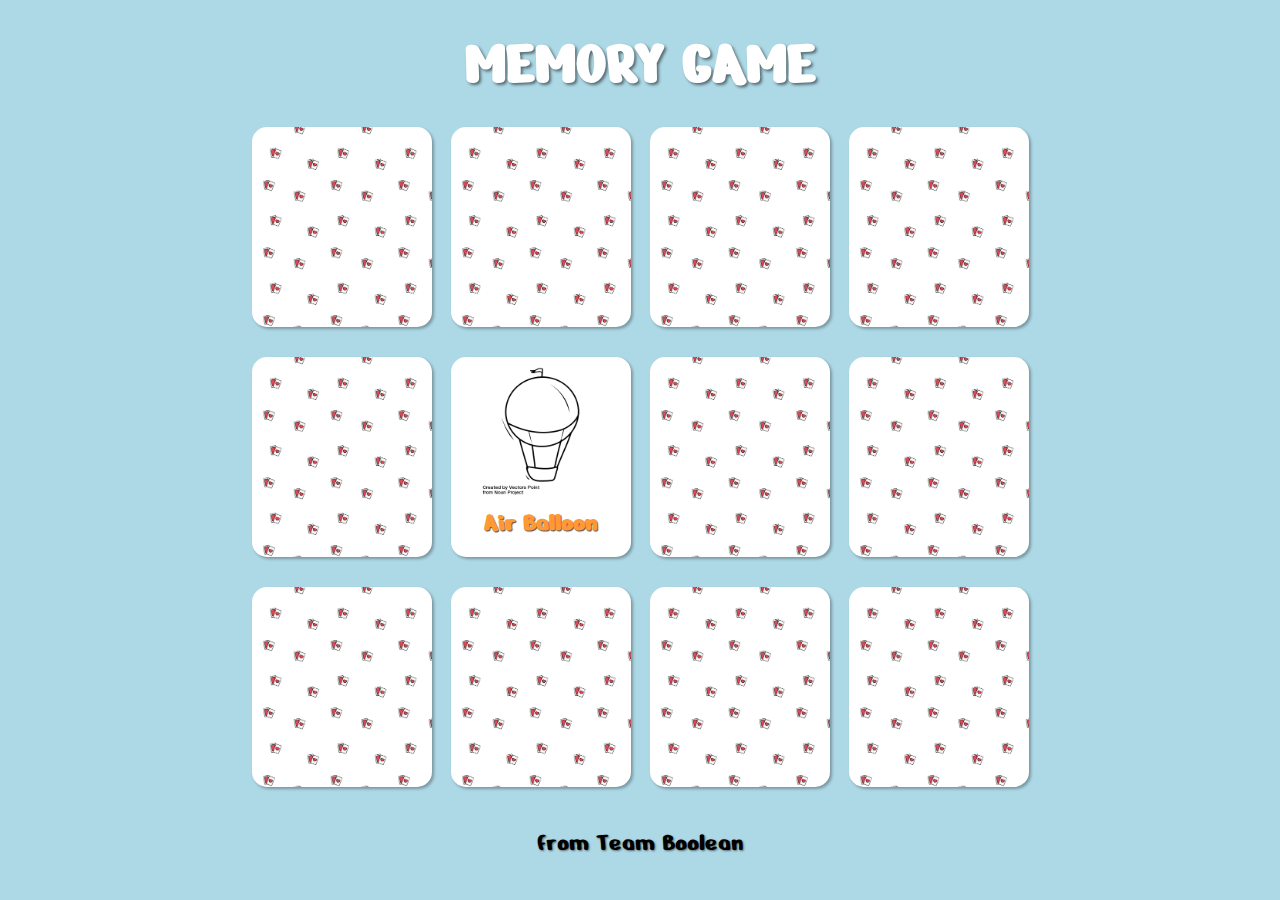
<file: index.html>
<!DOCTYPE html>
<html lang="it" dir="ltr">
  <head>
    <meta charset="utf-8">
    <link rel="preconnect" href="https://fonts.gstatic.com">
    <link href="https://fonts.googleapis.com/css2?family=Nerko+One&display=swap" rel="stylesheet">
    <link rel="stylesheet" href="css/master.css">
    <title>Memory - Esercizio 15 Gennaio</title>
  </head>
  <body>
    <header class="container">
      <h1>Memory Game</h1>
    </header>
    <main class="container">
      <div class="cards-container">
        <div class="card-row">
          <div class="card">
            <img src="img/noun_air_balloon_3134741.png" alt="mongolfiera">
            <h2>Air Balloon</h2>
          </div>
          <div class="card">
            <img src="img/noun_Bicycle_3134821.png" alt="bicicletta">
            <h2>Bycicle</h2>
          </div>
          <div class="card">
            <img src="img/noun_Tractor_3134797.png" alt="trattore">
            <h2>Tractor</h2>
          </div>
          <div class="card">
            <img src="img/noun_Tram_3134750.png" alt="caravan">
            <h2>Tram</h2>
          </div>
        </div>
        <div class="card-row">
          <div class="card">
            <img src="img/noun_Submarine_3134738.png" alt="sottomarino">
            <h2>Submarine</h2>
          </div>
          <div class="card" id="start">
            <img src="img/noun_air_balloon_3134741.png" alt="mongolfiera">
            <h2>Air Balloon</h2>
          </div>
          <div class="card">
            <img src="img/noun_Tram_3134750.png" alt="caravan">
            <h2>Tram</h2>
          </div>
          <div class="card">
            <img src="img/noun_Submarine_3134738.png" alt="sottomarino">
            <h2>Submarine</h2>
          </div>
        </div>
        <div class="card-row">
          <div class="card">
            <img src="img/noun_Cruise_Ship_3134824.png" alt="Crociera">
            <h2>Cruise Ship</h2>
          </div>
          <div class="card">
            <img src="img/noun_Cruise_Ship_3134824.png" alt="Crociera">
            <h2>Cruise Ship</h2>
          </div>
          <div class="card">
            <img src="img/noun_Tractor_3134797.png" alt="trattore">
            <h2>Tractor</h2>
          </div>
          <div class="card">
            <img src="img/noun_Bicycle_3134821.png" alt="bicicletta">
            <h2>Bycicle</h2>
          </div>
        </div>
      </div>
    </main>
    <footer class="container">
      <p>from Team Boolean</p>
    </footer>
  </body>
</html>
</file>
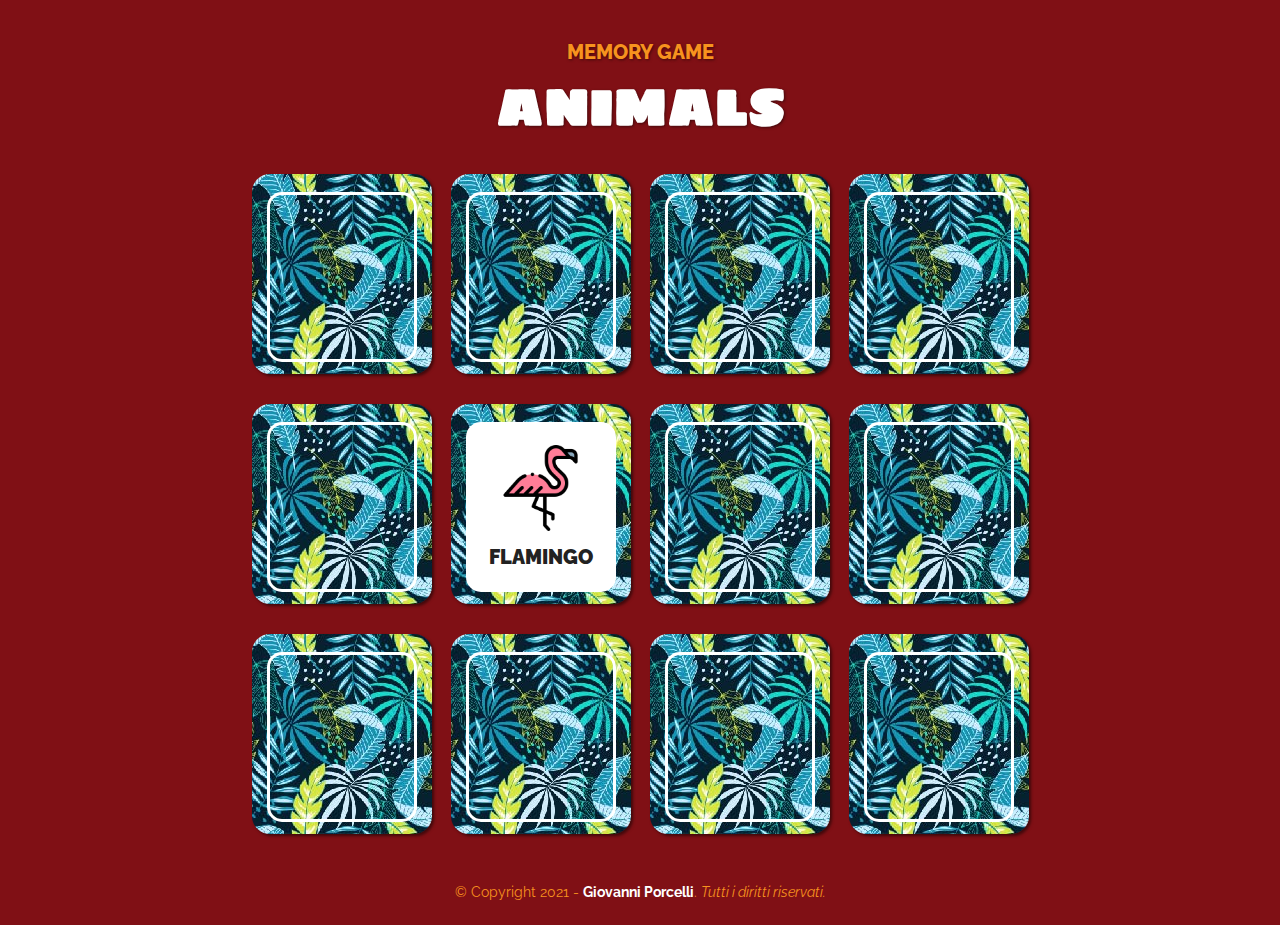
<file: bonus/bonus.html>
<!DOCTYPE html>
<html lang="it" dir="ltr">
  <head>
    <meta charset="utf-8">
    <link rel="preconnect" href="https://fonts.gstatic.com">
    <link href="https://fonts.googleapis.com/css2?family=Sigmar+One&display=swap" rel="stylesheet">
    <link href="https://fonts.googleapis.com/css2?family=Raleway:ital,wght@0,100;0,200;0,300;0,400;0,500;0,600;0,700;0,800;0,900;1,100;1,200;1,300;1,400;1,500;1,600;1,700;1,800;1,900&display=swap" rel="stylesheet">
    <link rel="stylesheet" href="bonus.css">
    <title>Memory - Esercizio 15 Gennaio</title>
  </head>
  <body>
    <header class="container">
      <h1>Memory Game</h1>
      <h2>Animals</h2>
    </header>
    <main class="container">
      <div class="cards-container">
        <div class="card-row">
          <div class="card">
            <div class="inner">
              <img src="012-koala.png" alt="koala">
              <h3>Koala</h3>
            </div>
          </div>
          <div class="card">
            <div class="inner">
              <img src="021-rabbit.png" alt="rabbit">
              <h3>Rabbit</h3>
            </div>
          </div>
          <div class="card">
            <div class="inner">
              <img src="048-parrot.png" alt="parrot">
              <h3>Parrot</h3>
            </div>
          </div>
          <div class="card">
            <div class="inner">
              <img src="012-koala.png" alt="koala">
              <h3>Koala</h3>
            </div>
          </div>
        </div>
        <div class="card-row">
          <div class="card">
            <div class="inner">
              <img src="005-flamingo.png" alt="flamingo">
              <h3>Flamingo</h3>
            </div>
          </div>
          <div class="card" id="start">
            <div class="inner">
              <img src="005-flamingo.png" alt="flamingo">
              <h3>Flamingo</h3>
            </div>
          </div>
          <div class="card">
            <div class="inner">
              <img src="027-giraffe.png" alt="giraffe">
              <h3>Giraffe</h3>
            </div>
          </div>
          <div class="card">
            <div class="inner">
              <img src="049-clownfish.png" alt="clownfish">
              <h3>clownfish</h3>
            </div>
          </div>
        </div>
        <div class="card-row">
          <div class="card">
            <div class="inner">
              <img src="027-giraffe.png" alt="giraffe">
              <h3>Giraffe</h3>
            </div>
          </div>
          <div class="card">
            <div class="inner">
              <img src="048-parrot.png" alt="parrot">
              <h3>Parrot</h3>
            </div>
          </div>
          <div class="card">
            <div class="inner">
              <img src="049-clownfish.png" alt="clownfish">
              <h3>clownfish</h3>
            </div>
          </div>
          <div class="card">
            <div class="inner">
              <img src="021-rabbit.png" alt="rabbit">
              <h3>Rabbit</h3>
            </div>
          </div>
        </div>
      </div>
    </main>
    <footer class="container">
      <p>&copy Copyright 2021 - <a href="https://www.linkedin.com/in/giovanniporcelliminervini/" target="_blank">Giovanni Porcelli</a>. <em>Tutti i diritti riservati.</em></p>
    </footer>
  </body>
</html>
</file>
<file: css/master.css>
* {
  margin: 0;
  padding: 0;
  box-sizing: border-box;
  font-family: 'Nerko One', serif;
  text-align: center;
}

body {
  background: #add8e6;
}

.container {
  width: 780px;
  margin: 0 auto;
}

h1 {
  color: #fff;
  font-size: 64px;
  margin: 25px;
  text-transform: uppercase;
  text-shadow: 2px 2px 3px rgba(0,0,0,0.5);
}

.cards-container {
  height: 660px;
  text-align: center;
}

.card-row {
  margin-bottom: 30px;
}

.card {
  display: inline-block;
  width: 180px;
  height: 200px;
  border-radius: 15px;
  cursor: pointer;
  margin-right: 15px;
  box-shadow: 2px 2px 3px rgba(0,0,0,0.3);
}

.card-row .card:last-child {
  margin-right: 0;
}

.card {
  background: #fff;
  background-image: url('../img/pattern.png');
  background-size: 75%;
  padding: 10px;
}

.card img {
    height: 75%;
    margin: 0 auto;
  }

.card h2 {
  color: #ff9933;
  font-size: 26px;
  text-align: center;
  text-shadow: 1px 1px 1px rgba(0,0,0,0.7);
}

.card img, .card h2 {
  visibility: hidden;
}

#start,
.card:hover {
  background-image: none;
}


#start img,
#start h2,
.card:hover img,
.card:hover h2
{
  visibility: visible;
}

#start:hover h2 {
  color: #e61986;
}

footer p {
  color: #000;
  font-size: 26px;
  margin: 40px 0 20px;
  text-shadow: 1px 1px 2px rgba(0,0,0,0.5);
}
</file>
<file: bonus/bonus.css>
* {
  margin: 0;
  padding: 0;
  box-sizing: border-box;
}

body {
  background: #801015;
  text-align: center;
}

.container {
  width: 780px;
  margin: 0 auto;
}

h1 {
  color: #f7931e;
  font-family: 'Raleway', sans-serif;
  font-size: 20px;
  font-weight: 800;
  margin-top: 40px;
  text-transform: uppercase;
  text-shadow: 1px 1px 3px rgba(0,0,0,0.5);
}

h2 {
  color: #fff;
  font-family: 'Sigmar One', sans-serif;
  font-size: 52px;
  margin-bottom: 25px;
  text-transform: uppercase;
  text-shadow: 1px 1px 3px rgba(0,0,0,0.5);
}

.cards-container {
  height: 660px;
}

.card-row {
  height: 200px;
  margin-bottom: 30px;
}

.card-row .card:last-child {
  margin-right: 0;
}

.card {
  display: inline-block;
  width: 180px;
  height: 200px;
  border-radius: 18px;
  cursor: pointer;
  background-image: url(../img/pattern-jungle.jpg);
  margin-right: 15px;
  padding: 18px 15px;
  box-shadow: 2px 2px 3px rgba(0,0,0,0.5);
}


.inner {
  border-radius: 15px;
  border: 3px solid #fff;
  height: 170px;
  width: 150px;
  margin: 0 auto;
  padding: 10px;
}

.inner img {
  height: 60%;
  margin: 10px auto;
}

.inner h3 {
  color: #222;
  font-size: 20px;
  font-family: 'Raleway', sans-serif;
  font-weight: 900;
  text-align: center;
  text-transform: uppercase;
}

.inner img,
.inner h3 {
  visibility: hidden;
}

#start .inner,
.inner:hover {
  background: #fff;
}

#start .inner img,
#start .inner h3,
.inner:hover img,
.inner:hover h3 {
  visibility: visible;
}

footer p {
  color: #f7931e;
  font-family: 'Raleway', sans-serif;
  font-size: 14px;
  margin: 50px 0 25px;
}

footer a {
  text-decoration: none;
  color: #fff;
  font-weight: bold;
}

footer a:hover {
  color: #ffd15e;
}

footer a:active {
  color: #ed1c24;
}
</file>
